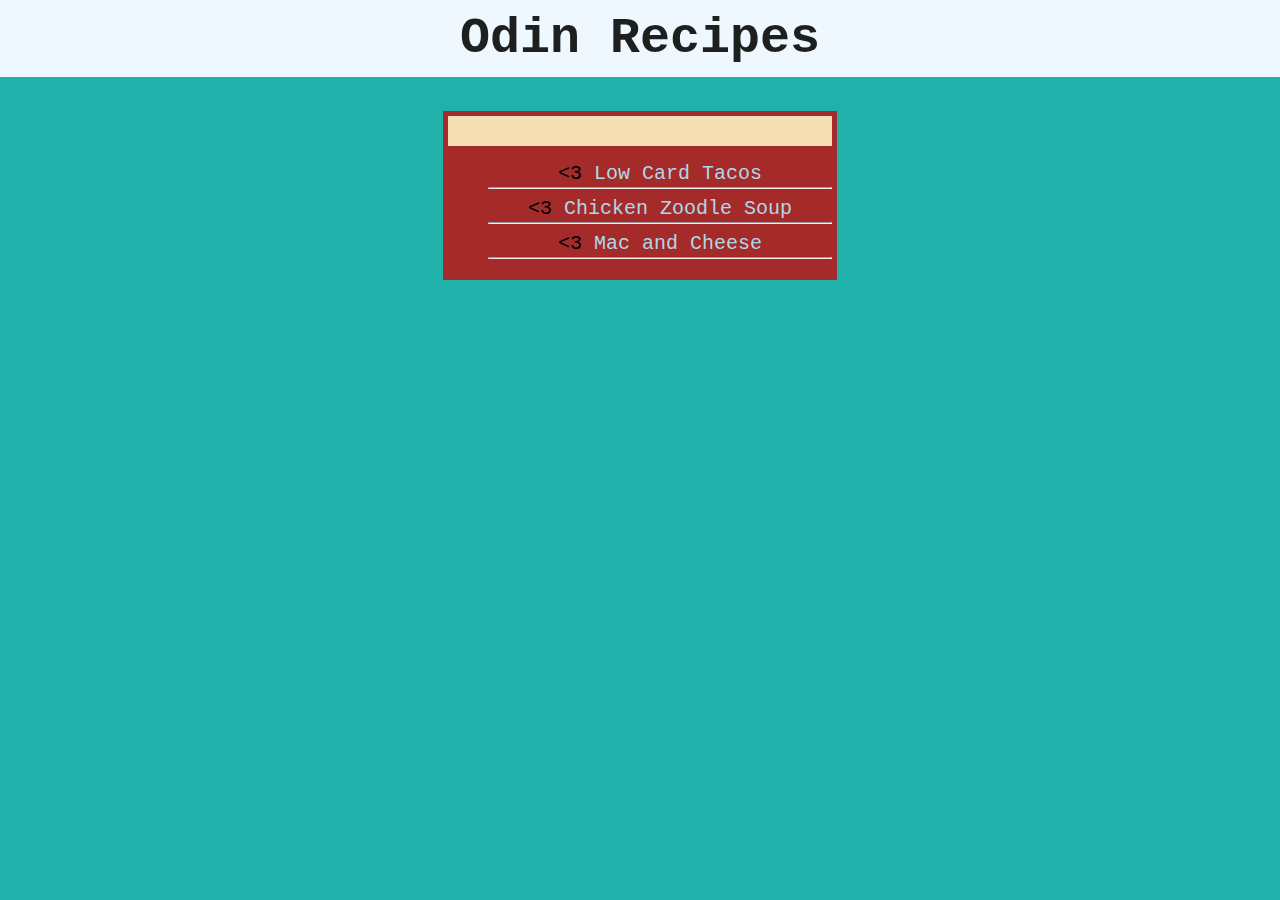
<file: index.html>
<!DOCTYPE html>
<html lang="en">
<head>
    <meta charset="UTF-8">
    <meta http-equiv="X-UA-Compatible" content="IE=edge">
    <meta name="viewport" content="width=device-width, initial-scale=1.0">
    <title>Odin Recipes</title>
    <link rel="stylesheet" href="style.css">
</head>
<body>
    <h1>Odin Recipes</h1>
    <div class="recipes">
        <div class="top"></div>
        <ul>
            <li><a href="recipes/tacos.html">Low Card Tacos</a></li>
            <hr class="lines">
            <li><a href="recipes/chickenzoodle.html">Chicken Zoodle Soup</a></li>
            <hr class="lines">
            <li><a href="recipes/macandcheese.html">Mac and Cheese</a></li>
            <hr class="lines">
        </ul>
    </div>
</body>
</html>
</file>
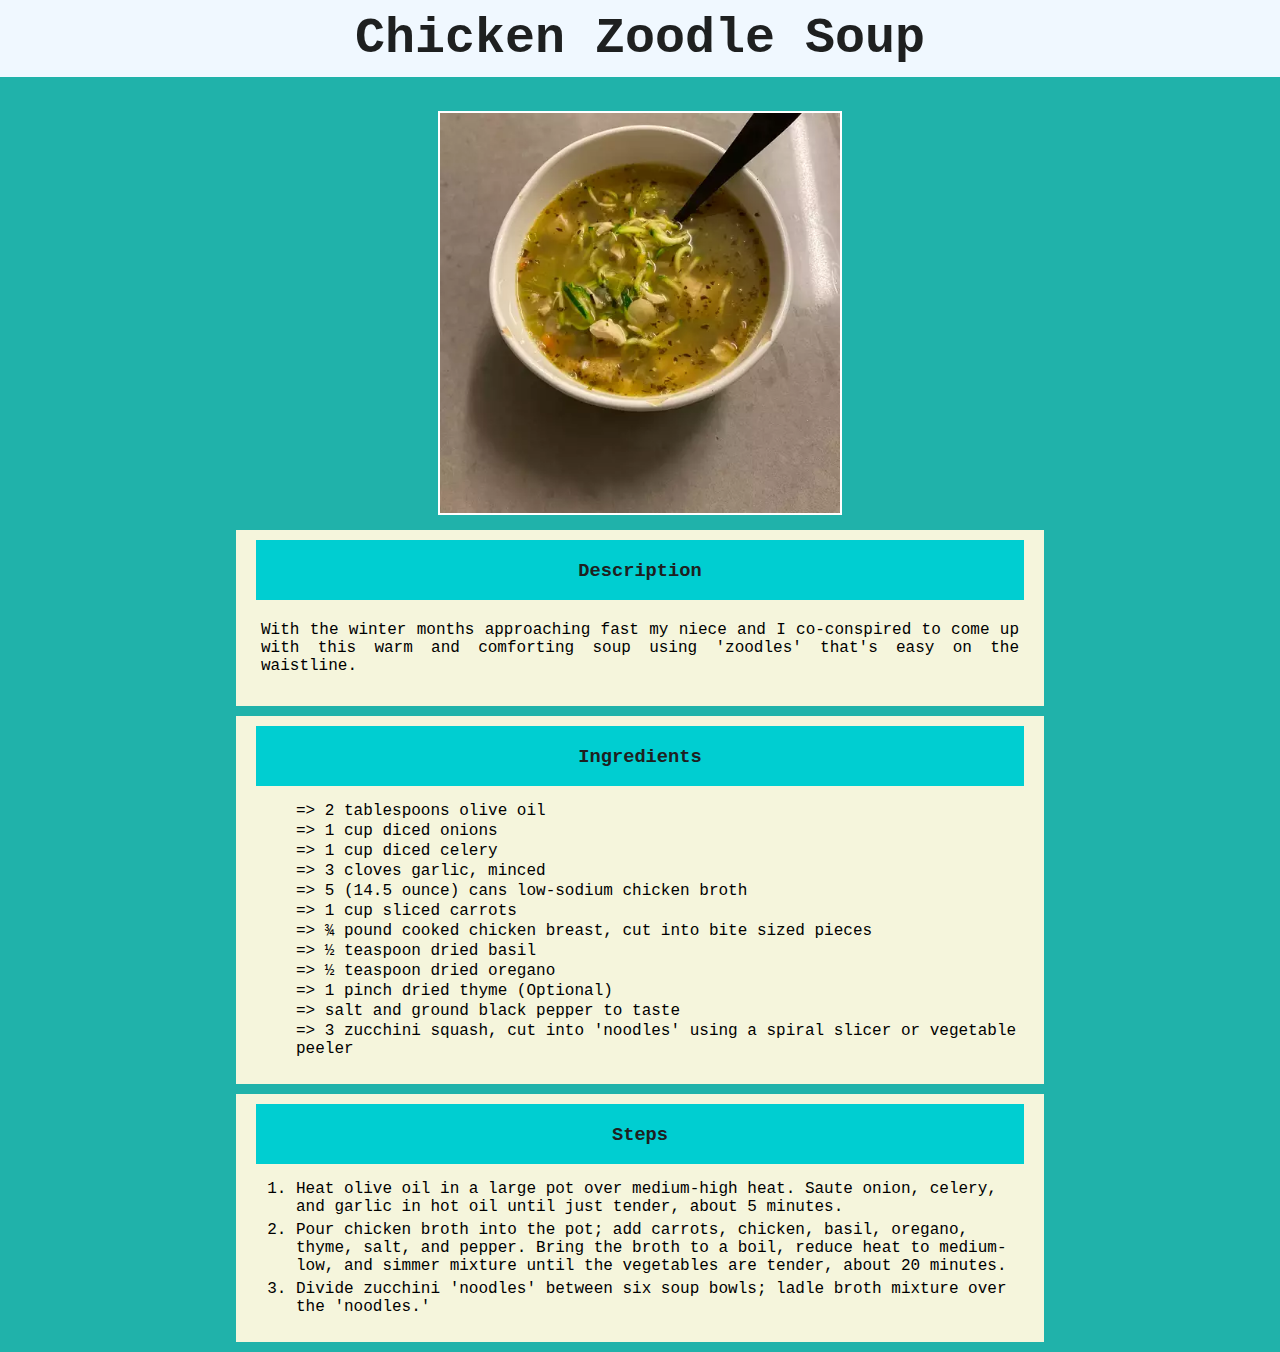
<file: recipes/chickenzoodle.html>
<!DOCTYPE html>
<html lang="en">
<head>
    <meta charset="UTF-8">
    <meta http-equiv="X-UA-Compatible" content="IE=edge">
    <meta name="viewport" content="width=device-width, initial-scale=1.0">
    <link rel="stylesheet" href="../style.css">
    <title>Chicken Zoodle Soup</title>
</head>
<body>
    <h1>Chicken Zoodle Soup</h1>
    <div class="pic">
        <img src="chicken.jpg" alt="Chicken Zoodle Soup">
    </div>
    
    <div class="desc">
        <h3>Description</h3>
        <p>With the winter months approaching fast my niece and I co-conspired to come up with this warm and comforting soup using 'zoodles' that's easy on the waistline.</p>    
    </div>
    <div class="ing">
        <h3>Ingredients</h3>
        <ul>
            <li>2 tablespoons olive oil</li>
            <li>1 cup diced onions</li>
            <li>1 cup diced celery</li>
            <li>3 cloves garlic, minced</li>
            <li>5 (14.5 ounce) cans low-sodium chicken broth</li>
            <li>1 cup sliced carrots</li>
            <li>¾ pound cooked chicken breast, cut into bite sized pieces</li>
            <li>½ teaspoon dried basil</li>
            <li>½ teaspoon dried oregano</li>
            <li>1 pinch dried thyme (Optional)</li>
            <li>salt and ground black pepper to taste</li>
            <li>3 zucchini squash, cut into 'noodles' using a spiral slicer or vegetable peeler</li>
        </ul>
    </div>
    <div class="steps">
        <h3>Steps</h3>
        <ol>
            <li>Heat olive oil in a large pot over medium-high heat. Saute onion, celery, and garlic in hot oil until just tender, about 5 minutes.</li>
            <li>Pour chicken broth into the pot; add carrots, chicken, basil, oregano, thyme, salt, and pepper. Bring the broth to a boil, reduce heat to medium-low, and simmer mixture until the vegetables are tender, about 20 minutes.</li>
            <li>Divide zucchini 'noodles' between six soup bowls; ladle broth mixture over the 'noodles.'</li>
            
        </ol>
    </div>
    
</body>
</html>
</file>
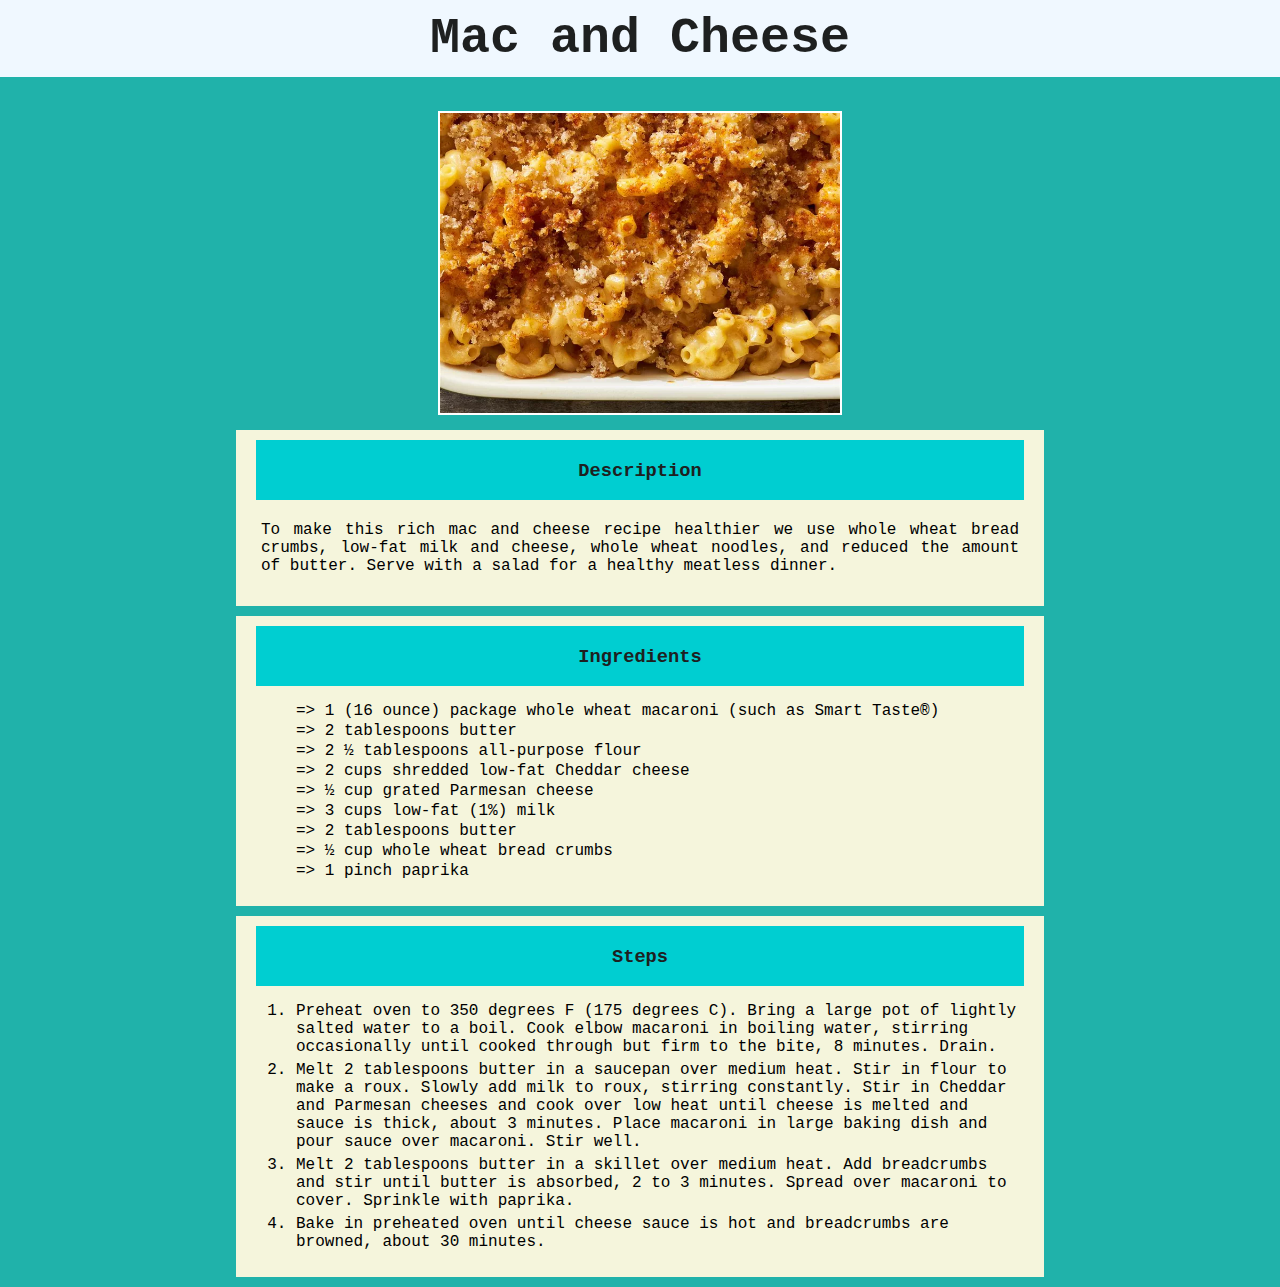
<file: recipes/macandcheese.html>
<!DOCTYPE html>
<html lang="en">
<head>
    <meta charset="UTF-8">
    <meta http-equiv="X-UA-Compatible" content="IE=edge">
    <meta name="viewport" content="width=device-width, initial-scale=1.0">
    <link rel="stylesheet" href="../style.css">
    <title>Mac and Cheese</title>
</head>
<body>
    <h1>Mac and Cheese</h1>
    <div class="pic">
        <img src="mac.jpg" alt="Mac and Cheese">
    </div>
    <div class="desc">
        <h3>Description</h3>
        <p>To make this rich mac and cheese recipe healthier we use whole wheat bread crumbs, low-fat milk and cheese, whole wheat noodles, and reduced the amount of butter. Serve with a salad for a healthy meatless dinner.</p>
        
    </div>
    <div class="ing">
        <h3>Ingredients</h3>
        <ul>
            <li>1 (16 ounce) package whole wheat macaroni (such as Smart Taste®)</li>
            <li>2 tablespoons butter</li>
            <li>2 ½ tablespoons all-purpose flour</li>
            <li>2 cups shredded low-fat Cheddar cheese</li>
            <li>½ cup grated Parmesan cheese</li>
            <li>3 cups low-fat (1%) milk</li>
            <li>2 tablespoons butter</li>
            <li>½ cup whole wheat bread crumbs</li>
            <li>1 pinch paprika</li>
        </ul>
    </div>
    <div class="steps">
        <h3>Steps</h3>
        <ol>
            <li>Preheat oven to 350 degrees F (175 degrees C). Bring a large pot of lightly salted water to a boil. Cook elbow macaroni in boiling water, stirring occasionally until cooked through but firm to the bite, 8 minutes. Drain.</li>
            <li>Melt 2 tablespoons butter in a saucepan over medium heat. Stir in flour to make a roux. Slowly add milk to roux, stirring constantly. Stir in Cheddar and Parmesan cheeses and cook over low heat until cheese is melted and sauce is thick, about 3 minutes. Place macaroni in large baking dish and pour sauce over macaroni. Stir well.</li>
            <li>Melt 2 tablespoons butter in a skillet over medium heat. Add breadcrumbs and stir until butter is absorbed, 2 to 3 minutes. Spread over macaroni to cover. Sprinkle with paprika.</li>
            <li>Bake in preheated oven until cheese sauce is hot and breadcrumbs are browned, about 30 minutes.</li>
            
        </ol>
    </div>
    
</body>
</html>
</file>
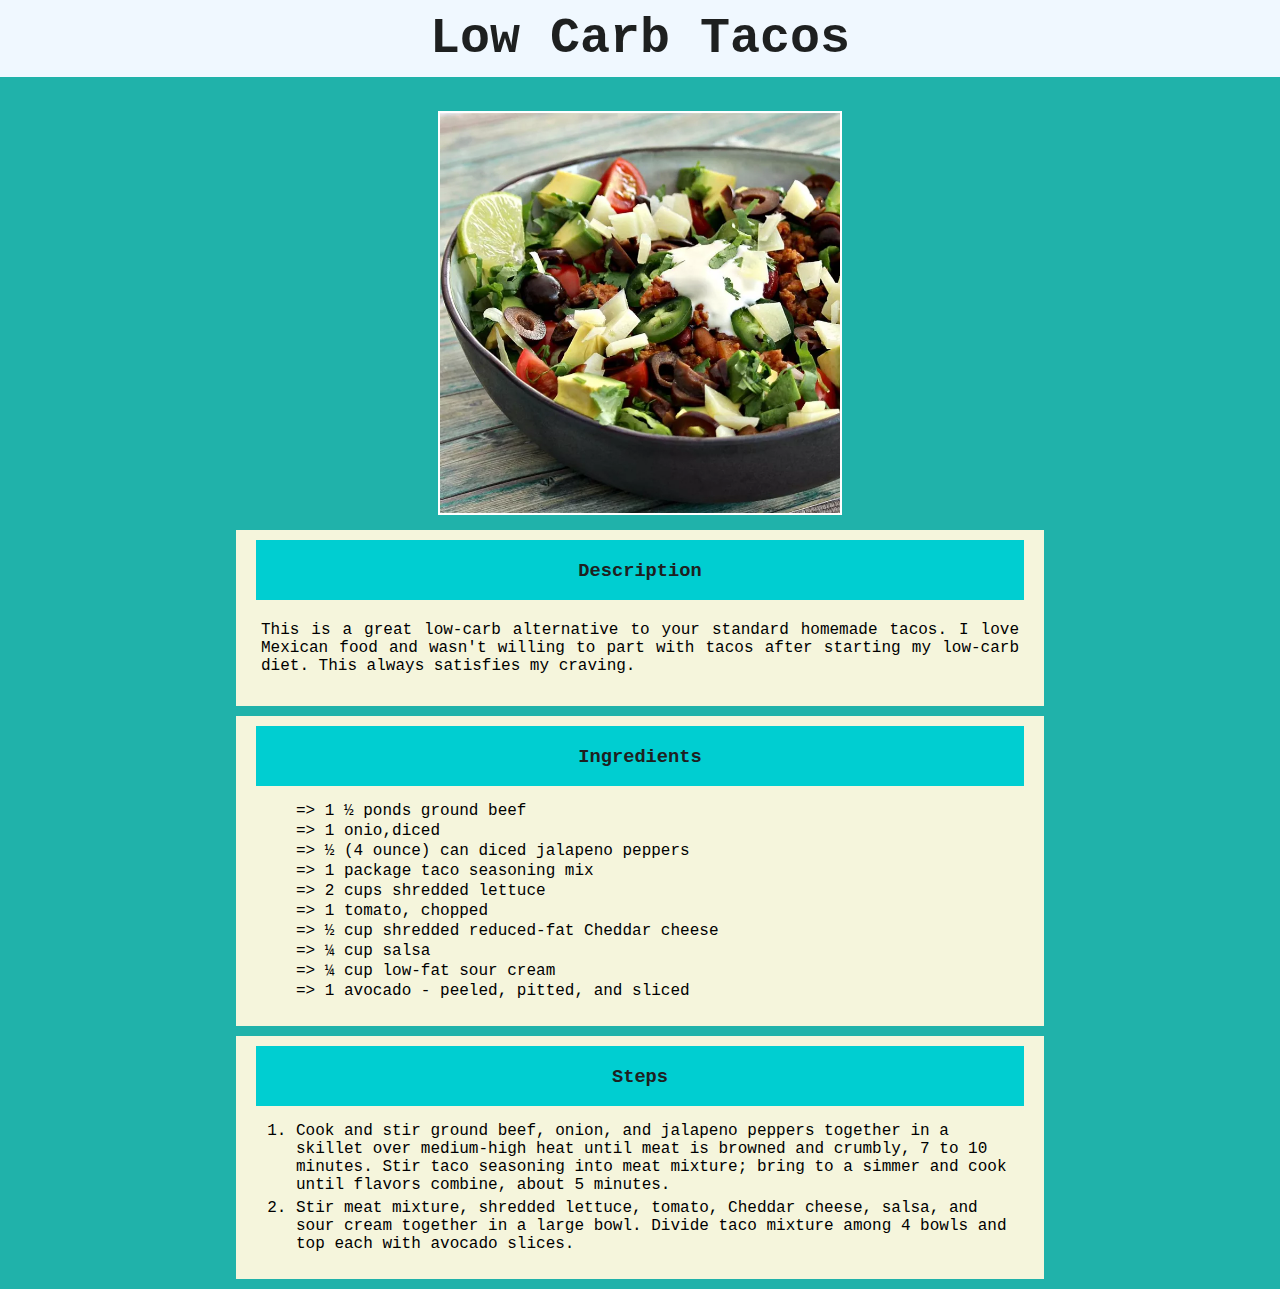
<file: recipes/tacos.html>
<!DOCTYPE html>
<html lang="en">
<head>
    <meta charset="UTF-8">
    <meta http-equiv="X-UA-Compatible" content="IE=edge">
    <meta name="viewport" content="width=device-width, initial-scale=1.0">
    <link rel="stylesheet" href="../style.css">
    <title>Tacos</title>
</head>
<body>
    <h1>Low Carb Tacos</h1>
    <div class="pic">
        <img src="tacospic.jpg" alt="Tacos Picture"><br/>
    </div>
    <div class="desc">
        <h3>Description</h3>
        <p>This is a great low-carb alternative to your standard homemade tacos. 
            I love Mexican food and wasn't willing to part with tacos after starting my low-carb diet. 
            This always satisfies my craving.
        </p>
    </div>
    <div class="ing">
        <h3>Ingredients</h3>
        <ul>
            <li>1 ½ ponds ground beef</li>
            <li>1 onio,diced</li>
            <li>½ (4 ounce) can diced jalapeno peppers</li>
            <li>1 package taco seasoning mix</li>
            <li>2 cups shredded lettuce</li>
            <li>1 tomato, chopped</li>
            <li>½ cup shredded reduced-fat Cheddar cheese</li>
            <li>¼ cup salsa</li>
            <li>¼ cup low-fat sour cream</li>
            <li>1 avocado - peeled, pitted, and sliced</li>
        </ul>
    </div>
    <div class="steps">
        <h3>Steps</h3>
        <ol>
            <li>Cook and stir ground beef, onion, and jalapeno peppers together in a skillet over medium-high heat until meat is browned and crumbly, 7 to 10 minutes. Stir taco seasoning into meat mixture; bring to a simmer and cook until flavors combine, about 5 minutes.</li>
            <li>Stir meat mixture, shredded lettuce, tomato, Cheddar cheese, salsa, and sour cream together in a large bowl. Divide taco mixture among 4 bowls and top each with avocado slices.</li>
            
        </ol>
    </div>
    
</body>
</html>
</file>
<file: style.css>
body{
    background-color: lightseagreen;
    font-family: "Courier New",monospace;
    margin: auto;
    box-sizing: border-box;
}
h1,h2,h3{
    text-align: center;
    color: rgb(30, 32, 32);
}
h1{
    font-size: 50px;
    background-color: aliceblue;
    /* margin: 20px; */
    padding: 10px;
    margin-top: 0px;
}
p{
    text-align: justify;
}
.recipes{
    background-color:brown;
    padding: 5px;
    width: 30%;
    margin: auto;
}
.recipes .top{
    width: 100%;
    height: 30px;
    background-color: wheat;
}

.recipes a{
    color: lightblue;
    text-decoration: none;
}
.recipes li{
    list-style-type: none;
    /* height: 20px; */
    font-size: 20px;
    text-align: center;
}
.recipes li::before{
    content: "<3 ";
}
.lines{
    color: wheat;
    margin-top: 2px;
}

/* recipes */
.desc, .ing, .steps{
    background-color: beige;
    padding: 10px 20px;
    /* margin: 5px 20px 10px 20px; */
    margin: auto;
    width: 60%;
    text-align: center;
    margin-bottom: 10px;
}
.desc p{
    padding: 5px;
}
.pic{
    text-align: center;
    margin-bottom: 10px;
}
.pic img{
    width: 400px;
    border: 2px solid white
}
.ing li{
    list-style-type: none;
    text-align: left;
    margin-bottom: 2px;
}
.ing li::before{
    content: "=> "
}
.steps li{
    margin-bottom: 5px;
    text-align: left;
}
.desc h3, .steps h3, .ing h3{
    background-color:darkturquoise;
    height: 30px;
    padding: 10px;
    /* vertical-align: middle; */
    margin: auto;
    padding-top: 20px;
}
</file>
